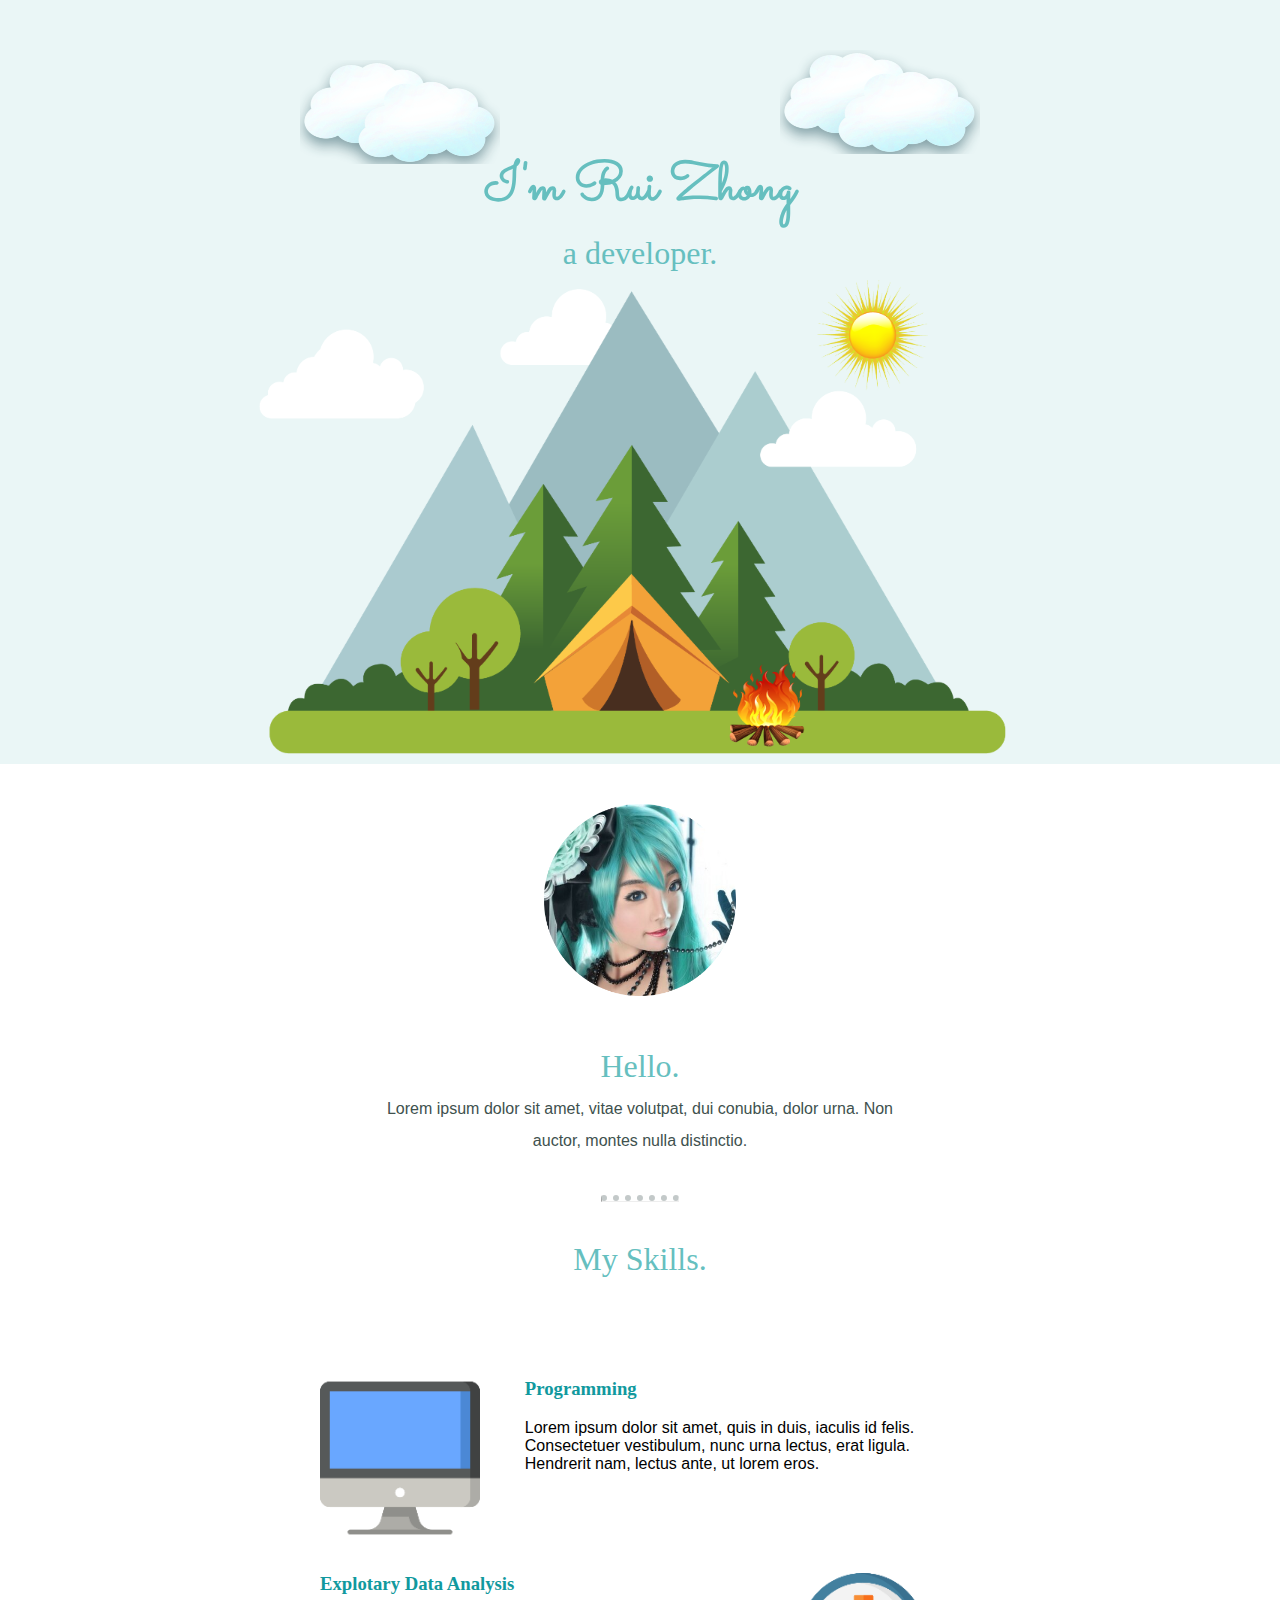
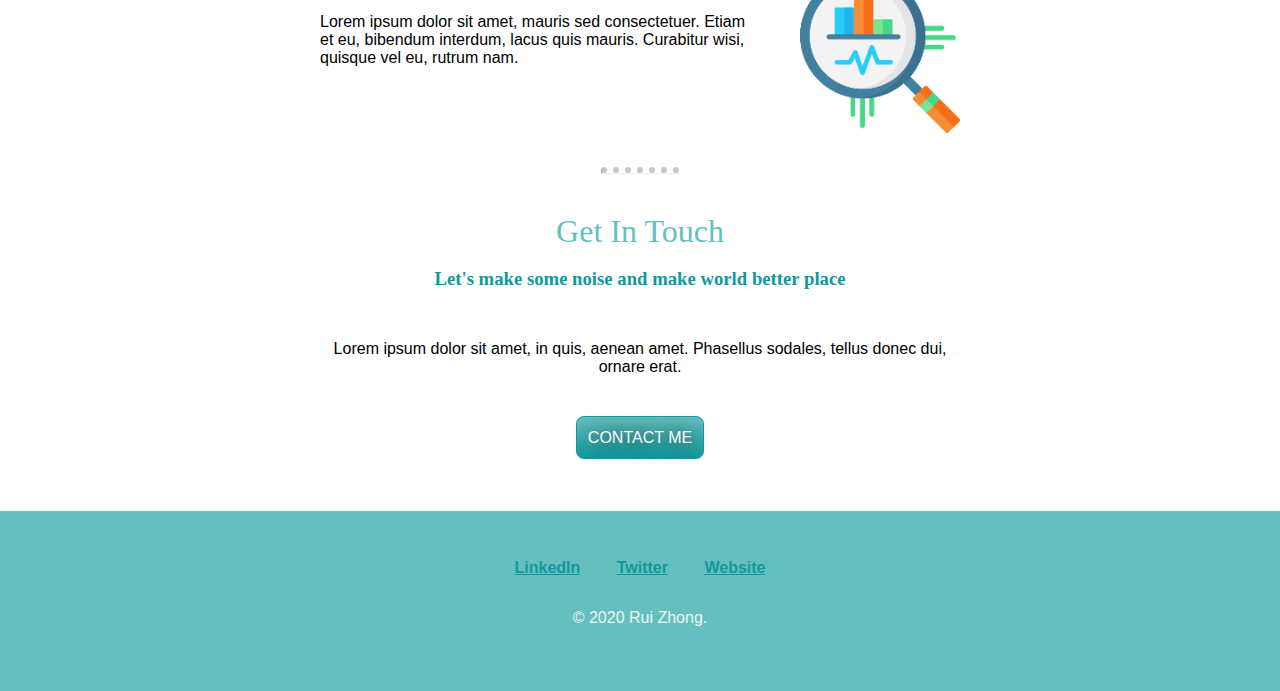
<file: CSS - My Site/index.html>
<!DOCTYPE html>
<html lang="en">
  <head>
    <meta charset="UTF-8" />
    <title>Raoby's site</title>
    <link rel="stylesheet" href="css/styles.css" />
    <link rel="shortcut icon" href="favicon.ico" type="image/x-icon" />
    <style>
        @import url('https://fonts.googleapis.com/css2?family=Sacramento&display=swap');
    </style>
</head>
  <body>
    <div class="top-container">
      <img class="top-cloud" src="images/cloud.png" alt="cloud-img" />
      <h1>I'm Rui Zhong</h1>
      <h2>a developer.</h2>
      <img class="bottom-cloud" src="images/cloud.png" alt="cloud-img" />
      <img src="images/mountain.png" alt="mountain-img" />
    </div>
    <div class="middle-container">
        <div class="profile">
          <img class="profile-img" src="images/profile.png" alt="">
          <h2>Hello.</h2>
          <p class="self-desc"> Lorem ipsum dolor sit amet, vitae volutpat, dui conubia, dolor urna. Non auctor, montes nulla distinctio.</p>
        </div>
        <hr>
        <div class="skills">
          <h2>My Skills.</h2>
          <div class="skill-row">
            <img class="cs-img" src="images/desktop.png" alt="">
            <h3>Programming</h3>
            <p>Lorem ipsum dolor sit amet, quis in duis, iaculis id felis. Consectetuer vestibulum, nunc urna lectus, erat ligula. Hendrerit nam, lectus ante, ut lorem eros.</p>
          </div>
          <div class="skill-row">
            <img class="eda-img" src="images/statistics.png" alt="">
            <h3>Explotary Data Analysis</h3>
            <p>Lorem ipsum dolor sit amet, mauris sed consectetuer. Etiam et eu, bibendum interdum, lacus quis mauris. Curabitur wisi, quisque vel eu, rutrum nam.</p>
          </div>
        </div>
        <hr>
        <div class="contact-me">
          <h2>Get In Touch</h2>
          <h3>Let's make some noise and make world better place</h3>
          <p class="bottom-desc"> Lorem ipsum dolor sit amet, in quis, aenean amet. Phasellus sodales, tellus donec dui, ornare erat.</p>
          <a class="btn" href="mailto:raobystorm@email.com">CONTACT ME</a>
        </div>
      </div>
      
      <div class="bottom-container">
        <a class="footer-link" href="https://www.linkedin.com/">LinkedIn</a>
        <a class="footer-link" href="https://twitter.com/">Twitter</a>
        <a class="footer-link" href="https://www.appbrewery.co/">Website</a>
        <p class="footer-desc">© 2020 Rui Zhong.</p>
      </div>
  </body>
</html>
</file>
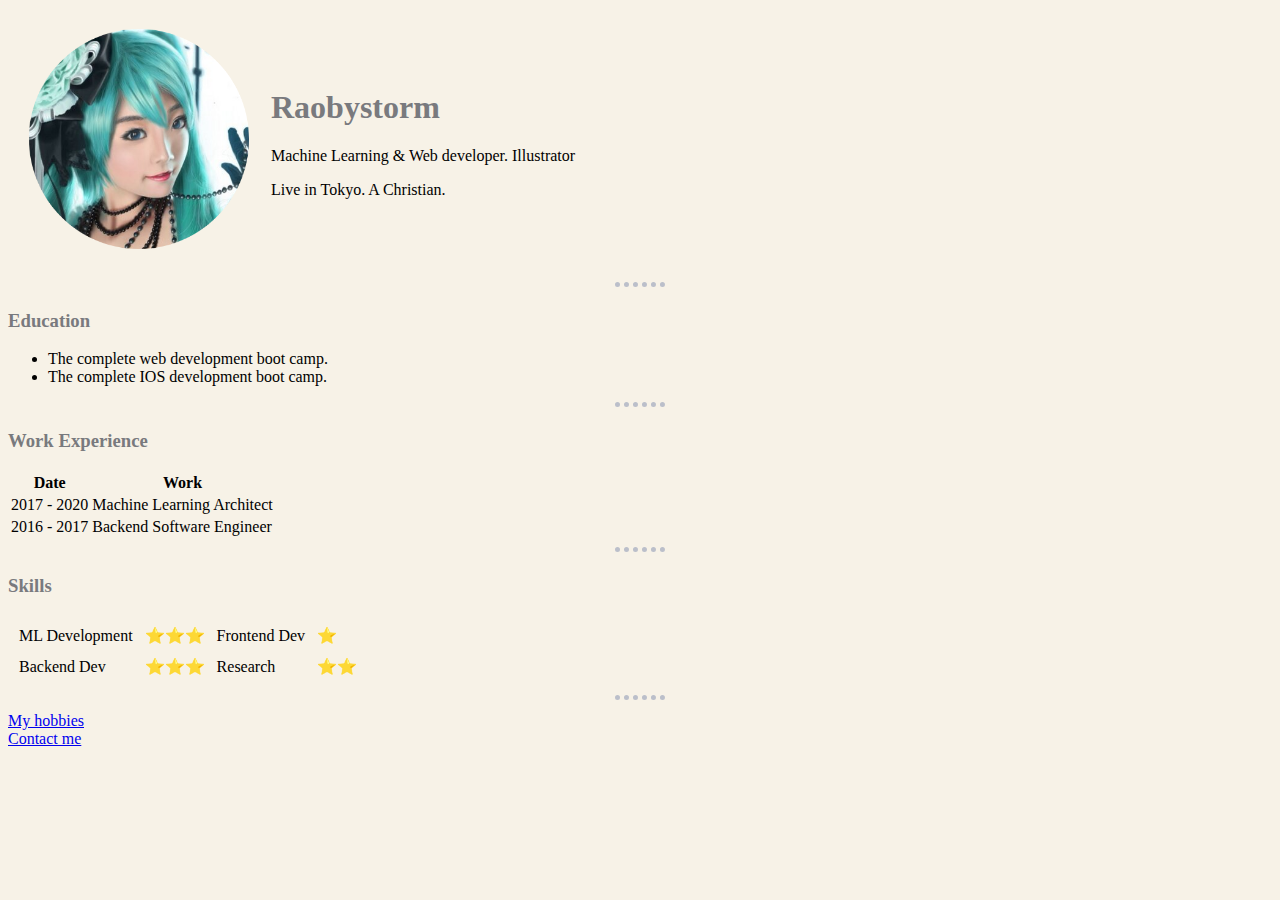
<file: HTML - Personal Website/index.html>
<!DOCTYPE html>
<html lang="en">
  <head>
    <meta charset="UTF-8" />
    <meta name="viewport" content="width=device-width, initial-scale=1.0" />
    <title>Raoby's site</title>
    <link rel="stylesheet" href="css/style.css">
  </head>
  <body>
    <table cellspacing="20">
      <tr>
        <td>
          <img src="profile.png" alt="profile pic here" />
        </td>
        <td>
          <h1>Raobystorm</h1>
          <p>Machine Learning & Web developer. Illustrator</p>
          <p>Live in Tokyo. A Christian.</p>
        </td>
      </tr>
    </table>
    <hr />
    <h3>Education</h3>
    <ul>
      <li>The complete web development boot camp.</li>
      <li>The complete IOS development boot camp.</li>
    </ul>
    <hr />
    <h3>Work Experience</h3>
    <table>
      <thead>
        <th>Date</th>
        <th>Work</th>
      </thead>
      <tbody>
        <tr>
          <td>2017 - 2020</td>
          <td>Machine Learning Architect</td>
        </tr>
        <tr>
          <td>2016 - 2017</td>
          <td>Backend Software Engineer</td>
        </tr>
      </tbody>
    </table>
    <hr />
    <h3>Skills</h3>
    <table cellspacing="10">
      <tr>
        <td>ML Development</td>
        <td>⭐⭐⭐</td>
        <td>Frontend Dev</td>
        <td>⭐</td>
      </tr>
      <tr>
        <td>Backend Dev</td>
        <td>⭐⭐⭐</td>
        <td>Research</td>
        <td>⭐⭐</td>
      </tr>
    </table>
    <hr />
    <a href="hobbies.html">My hobbies</a>
    <br />
    <a href="contact-me.html">Contact me</a>
  </body>
</html>
</file>
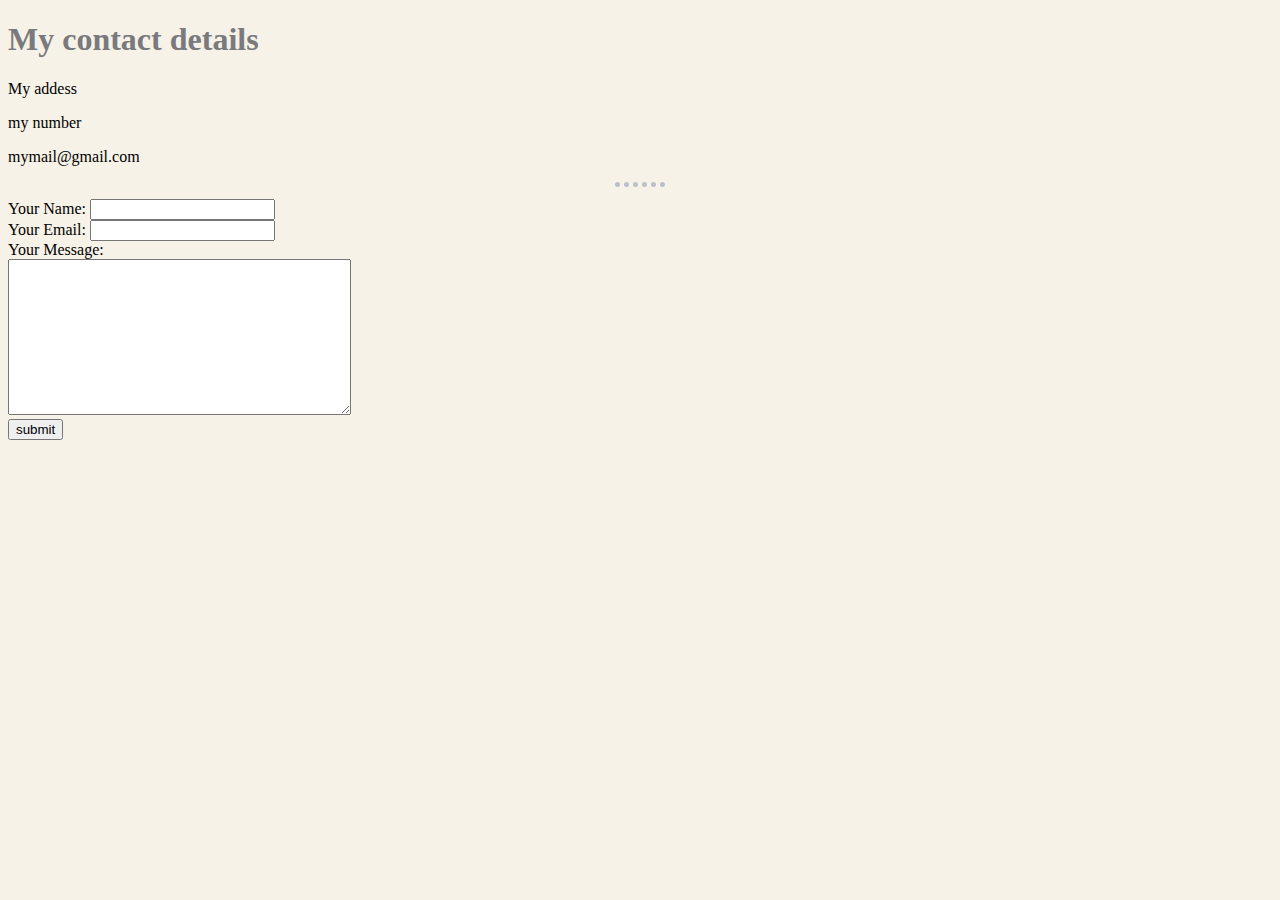
<file: HTML - Personal Website/contact-me.html>
<!DOCTYPE html>
<html lang="en">
  <head>
    <meta charset="UTF-8" />
    <meta name="viewport" content="width=device-width, initial-scale=1.0" />
    <title>contact me</title>
    <link rel="stylesheet" href="css/style.css">
  </head>
  <body>
    <h1>My contact details</h1>
    <p>My addess</p>
    <p>my number</p>
    <p>mymail@gmail.com</p>
    <hr>
    <form
      action="mailto:raobystorm@gmail.com"
      method="POST"
      enctype="text/plain"
    >
      <label>Your Name:</label>
      <input type="text" name="yourName" value="" />
      <br />
      <label>Your Email:</label>
      <input type="email" name="yourEmail" value="" />
      <br />
      <label>Your Message:</label>
      <br />
      <textarea name="yourMessage" id="" cols="40" rows="10"></textarea>
      <br>
      <input type="submit" value="submit" />
    </form>
  </body>
</html>
</file>
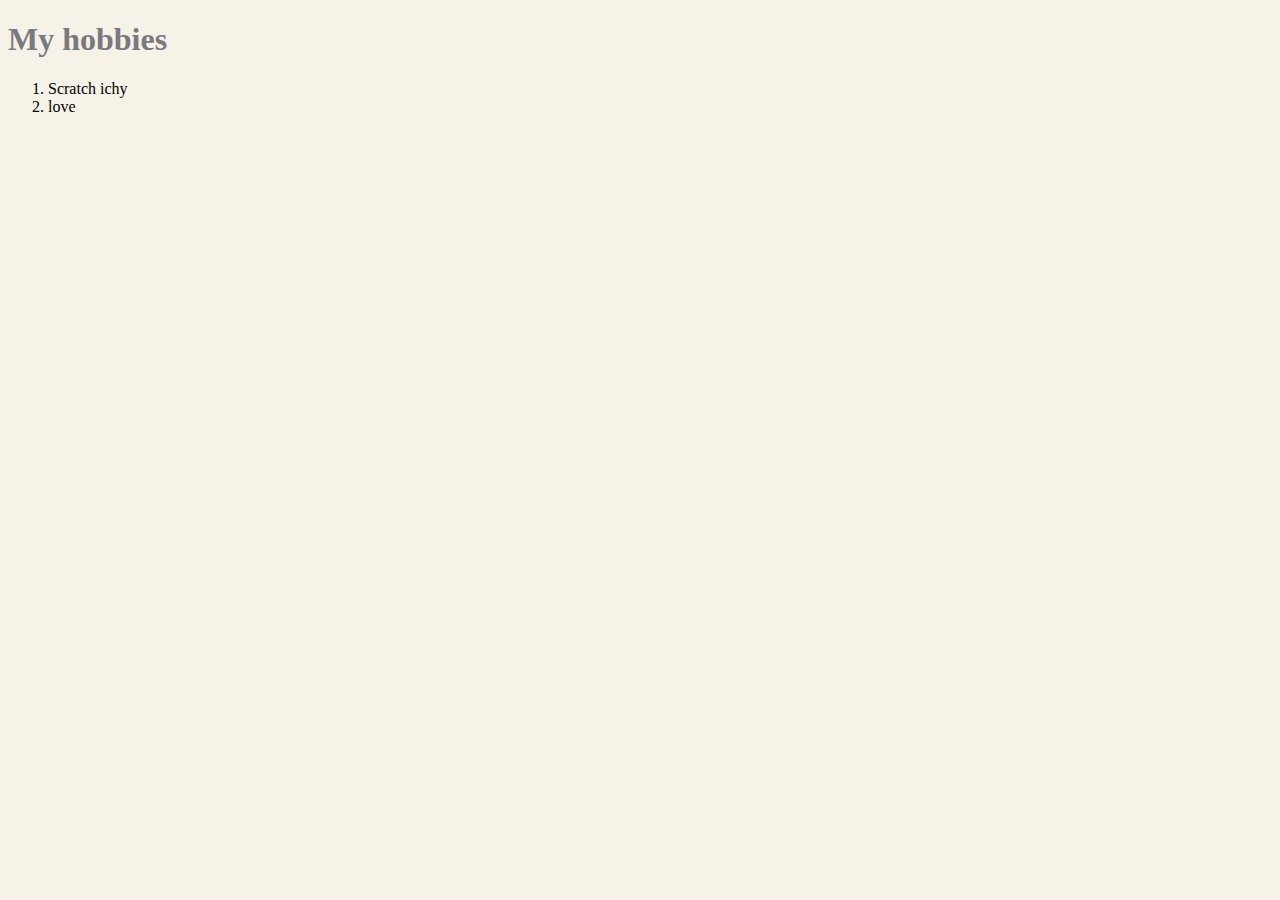
<file: HTML - Personal Website/hobbies.html>
<!DOCTYPE html>
<html lang="en">
  <head>
    <meta charset="UTF-8" />
    <meta name="viewport" content="width=device-width, initial-scale=1.0" />
    <title>Document</title>
    <link rel="stylesheet" href="css/style.css">
  </head>
  <body>
    <h1>My hobbies</h3>
    <ol>
      <li>Scratch ichy</li>
      <li>love</li>
    </ol>
  </body>
</html>
</file>
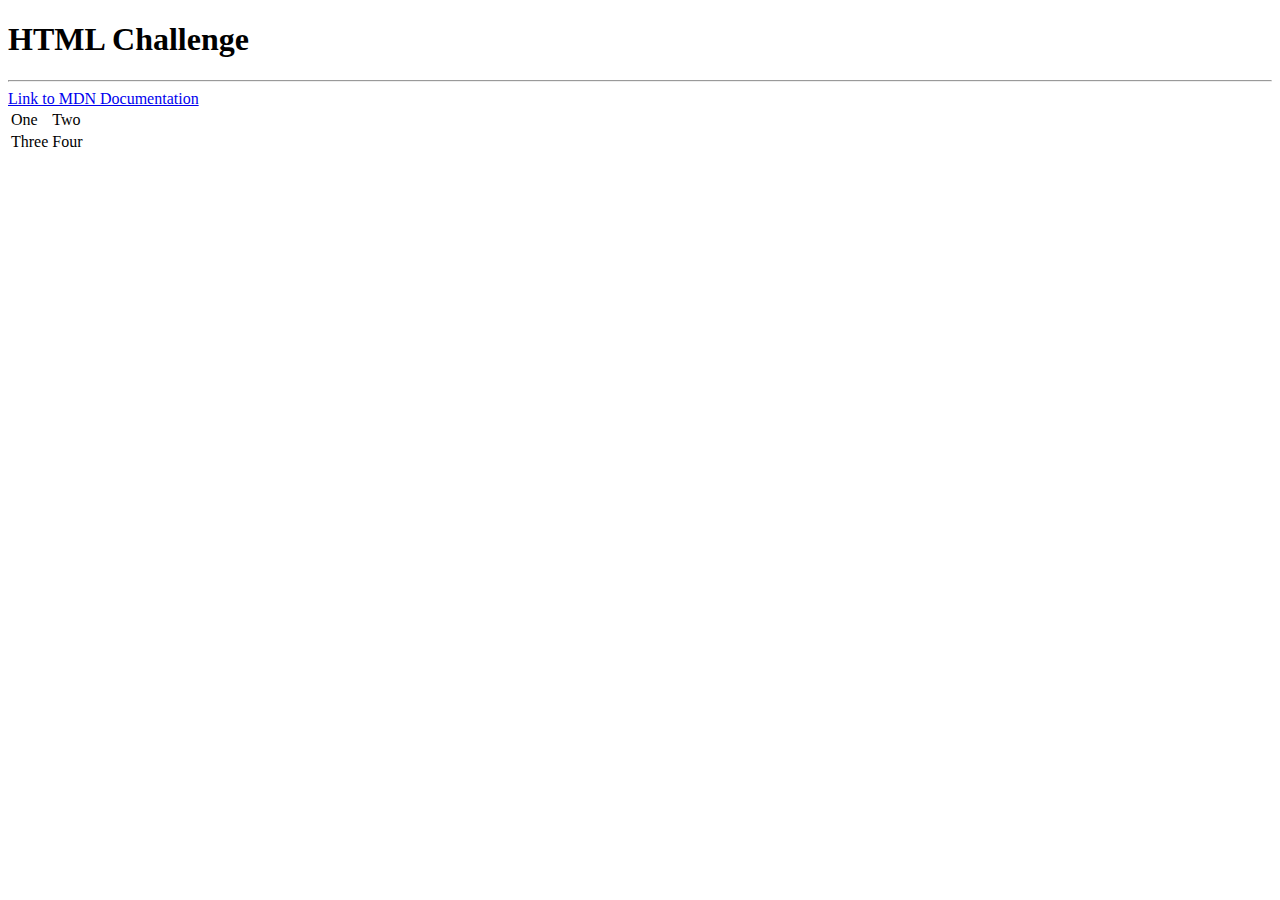
<file: HTML - Personal Website/html-challenge.html>
<!DOCTYPE html>
<html lang="en">
<head>
    <meta charset="UTF-8">
    <meta name="viewport" content="width=device-width, initial-scale=1.0">
</head>
<body>
   <h1>HTML Challenge</h1> 
   <hr>
   <a href="https://developer.mozilla.org/en-US/">Link to MDN Documentation</a>
   <table>
       <tr>
           <td>One</td>
           <td>Two</td>
       </tr>
       <tr>
           <td>Three</td>
           <td>Four</td>
       </tr>
   </table>
</body>
</html>
</file>
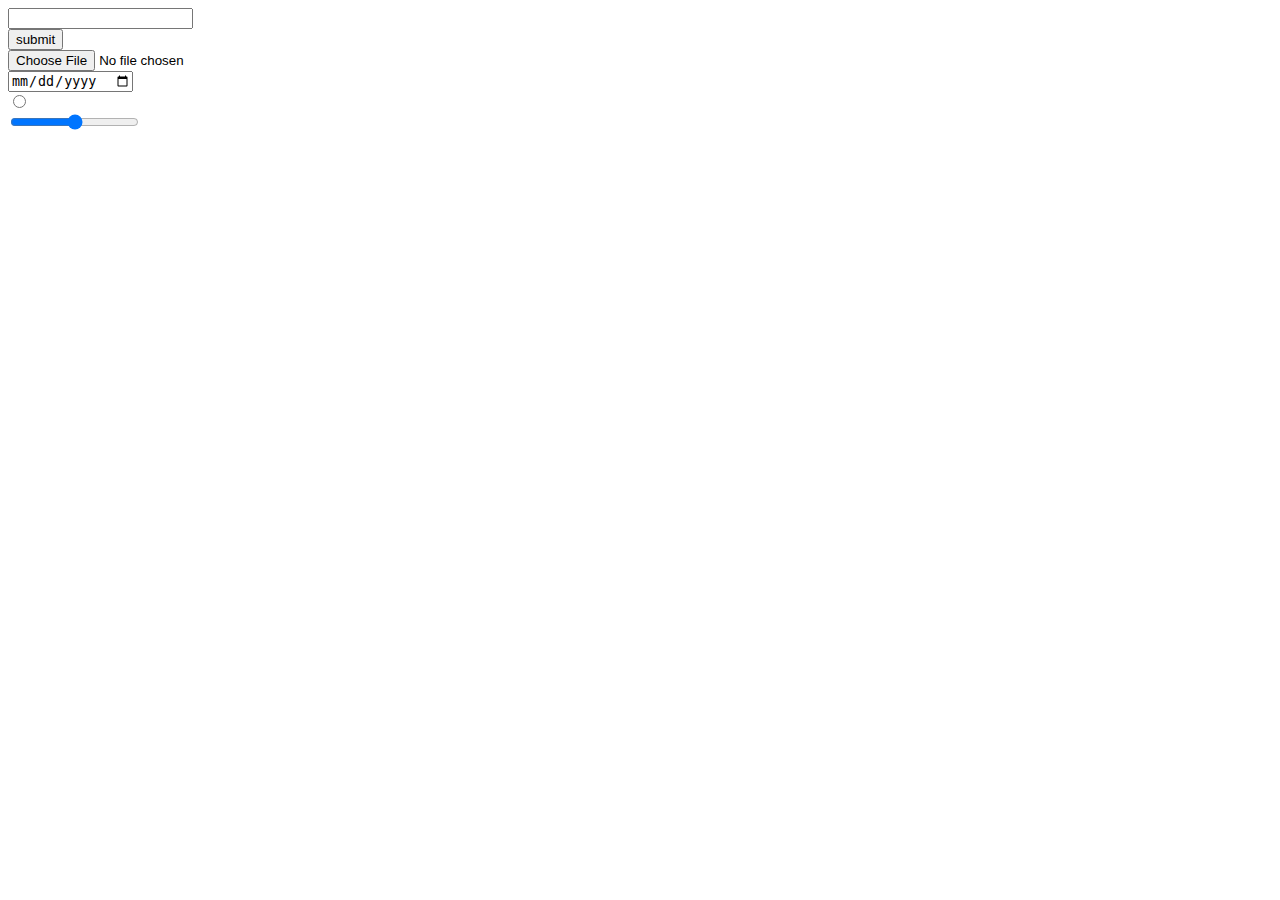
<file: HTML - Personal Website/inputs.html>
<!DOCTYPE html>
<html lang="en">
<head>
    <meta charset="UTF-8">
    <meta name="viewport" content="width=device-width, initial-scale=1.0">
    <title>inputs</title>
</head>
<body>
    <input type="text" name="" id="">
    <br>
    <input type="submit" value="submit">
    <br>
    <input type="file" name="" id="">
    <br>
    <input type="date" name="" id="">
    <br>
    <input type="radio" name="" id="">
    <br>
    <input type="range" name="" id="">
    <br>
</body>
</html>
</file>
<file: CSS - My Site/css/styles.css>
body {
    margin: 0px;
    text-align: center;
    font-family: 'Raleway', sans-serif;
}

h1 {
    margin-top: 0px;
    font-size: 3.3rem;
    margin: 50px auto 0 auto;
    font-family: 'Sacramento', sans-serif;
    color: #66BFBF;
}

h2 {
    font-size: 2rem;
    font-family: 'Raleway';
    font-weight: normal;
    color: #66BFBF;
    margin: 0.5rem auto 0.5rem auto
}

h3 {
    font-family: 'Raleway', serif;
    font-weight: bold;
    color: #11999E;
}

hr {
    border-top: 6px dotted #c3c9c9;
    margin: 3% auto 3% auto;
    width: 6%;
}

.bottom-desc{
    width: 50%;
    margin: 50px auto 30px auto;
}

.self-desc {
    color: #40514E;
    line-height: 2;
    width: 40%;
    margin: auto;
}

.skill-row {
    width: 50%;
    margin: 100px auto 100px auto;
    text-align: left;
}

.cs-img {
    width: 25%;
    float: left;
    margin-right: 7%;
}

.eda-img {
    width: 25%;
    float: right;
    margin-left: 7%;
}

.top-container {
    background-color: #EAF6F6;
    position: relative;
    padding-top: 100px;
}

.top-cloud {
    position: absolute;
    right: 300px;
    top: 50px;
}

.profile-img {
    width: 15%;
    margin: 40px auto 40px auto;
}

.bottom-cloud {
    position: absolute;
    left: 300px;
    bottom: 600px;
}

.footer-link {
    color: #11999E;
    font-weight: bold;
    margin: 2rem 1rem 4rem 1rem;
}

.footer-desc {
    margin-top: 2rem;
    font-size: 1rem;
    color: #EAF6F6;
}

.bottom-container {
    background-color: #66BFBF;
    margin: 2rem 0 0 0;
    padding: 3rem;
}

.btn {
    background: #66BFBF;
    background-image: -webkit-linear-gradient(top, #66BFBF, #11999E);
    background-image: -moz-linear-gradient(top, #66BFBF, #11999E);
    background-image: -ms-linear-gradient(top, #66BFBF, #11999E);
    background-image: -o-linear-gradient(top, #66BFBF, #11999E);
    background-image: -webkit-gradient(to bottom, #66BFBF, #11999E);
    -webkit-border-radius: 10px;
    -moz-border-radius: 10px;
    border-radius: 0.5rem;
    color: #FCFCFC;
    font-family: Arial;
    font-size: 1rem;
    font-weight: 100;
    padding: 0.7rem;
    text-shadow: 1px 1px 20px #000000;
    border: solid #11999E 1px;
    text-decoration: none;
    display: inline-block;
    cursor: pointer;
    text-align: center;
    margin: 10px auto 20px auto;
 }
</file>
<file: HTML - Personal Website/css/style.css>
body {
  background-color: #f7f2e7;
}

hr {
  border-style: none;
  border-top: 5px dotted #bbbfca;
  height: 4px;
  width: 50px;
}

img {
  width: 220px;
  height: 220px;
}

h1 {
  color: #797a7e;
}

h3 {
  color: #797a7e;
}
</file>
